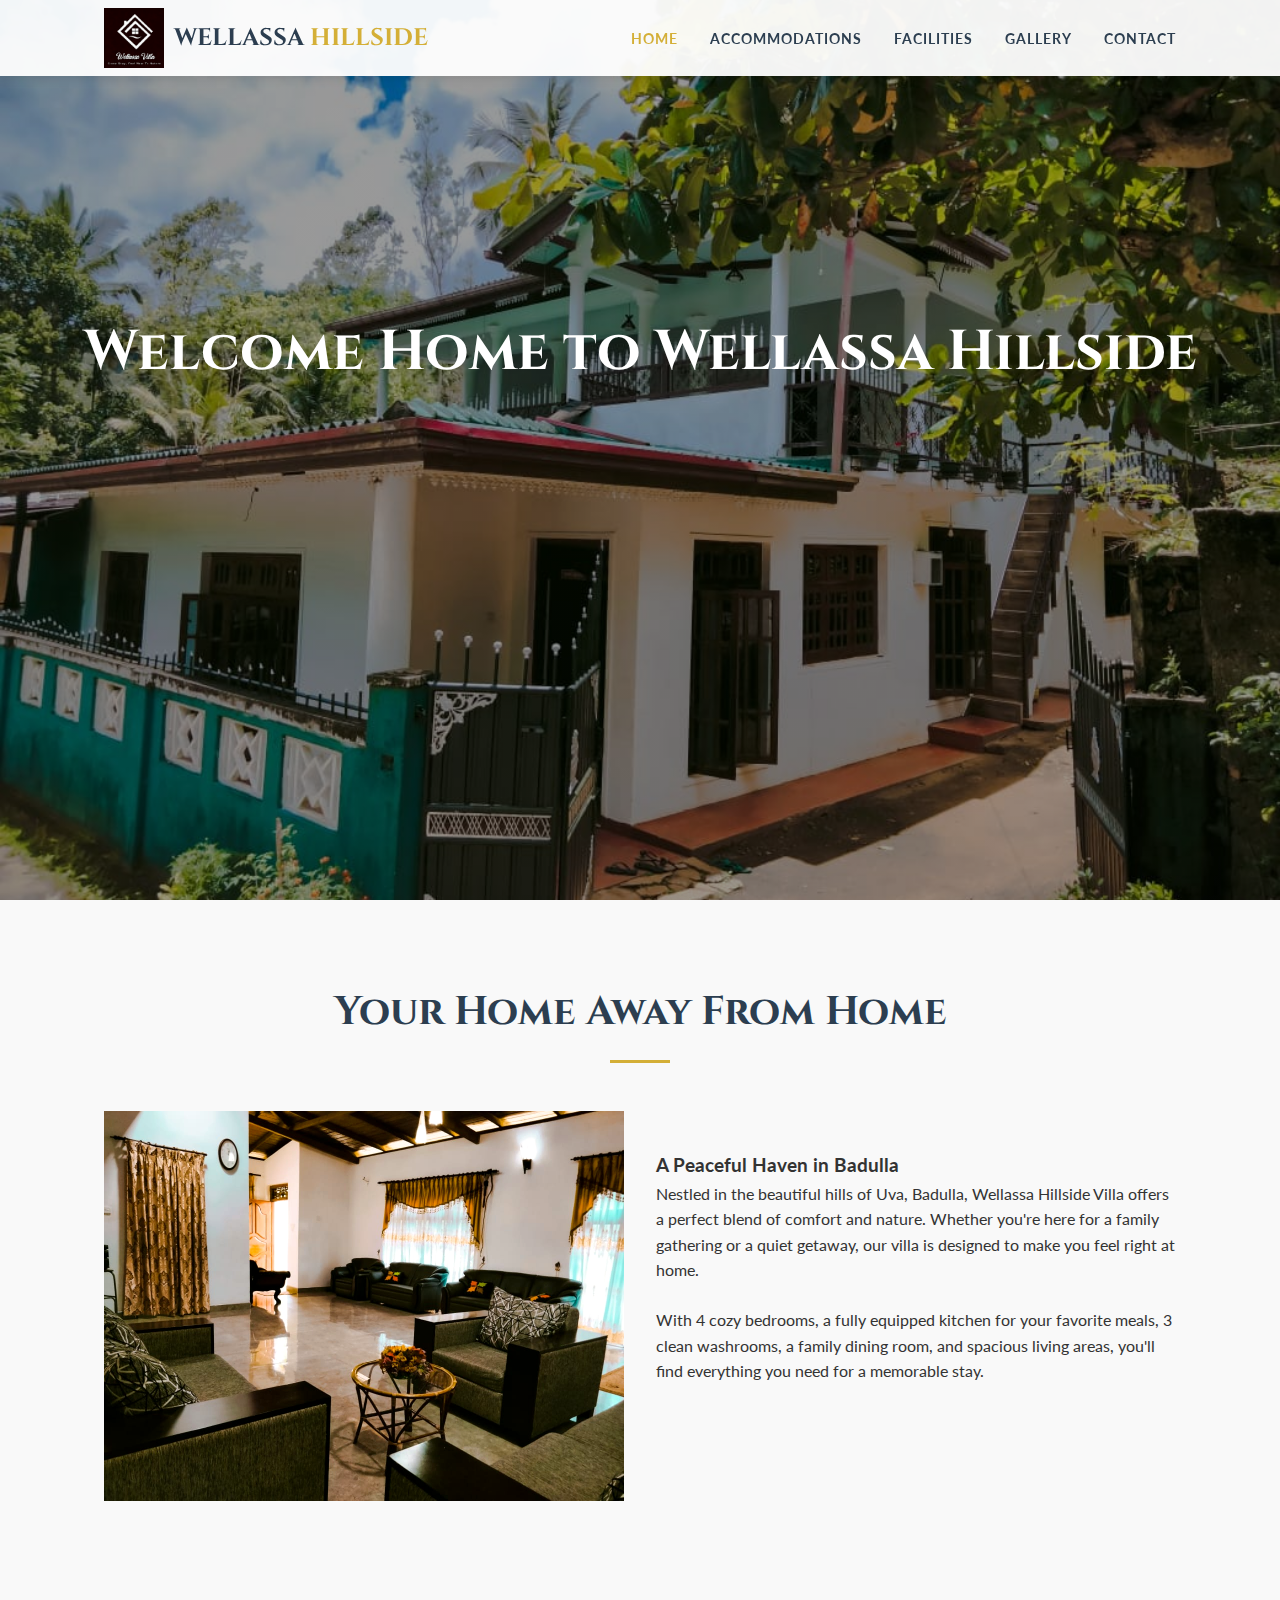
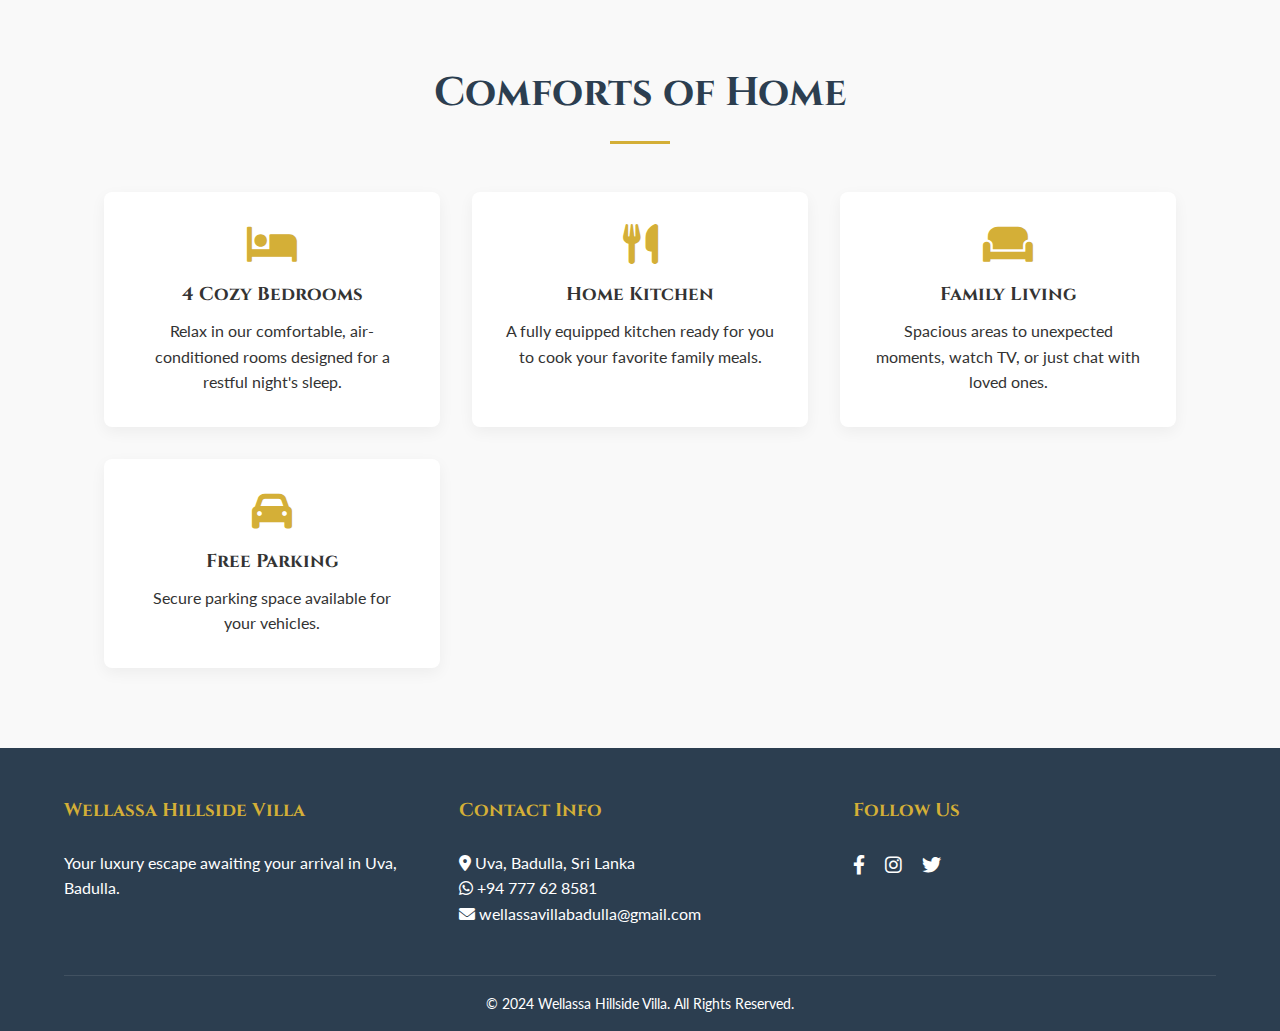
<file: index.html>
<!DOCTYPE html>
<html lang="en">

<head>
    <meta charset="UTF-8">
    <meta name="viewport" content="width=device-width, initial-scale=1.0">
    <title>Wellassa Hillside Villa | Luxury Stay</title>
    <link rel="stylesheet" href="css/style.css">
    <link rel="stylesheet" href="https://cdnjs.cloudflare.com/ajax/libs/font-awesome/6.0.0/css/all.min.css">
</head>

<body>

    <!-- Header -->
    <header>
        <nav class="navbar">
            <div class="logo-container">
                <img src="images/logo.png" alt="Wellassa Hillside Villa Logo" class="nav-logo">
                <div class="logo-text">WELLASSA <span>HILLSIDE</span></div>
            </div>
            <ul class="nav-links">
                <li><a href="index.html" class="active">Home</a></li>
                <li><a href="accommodations.html">Accommodations</a></li>
                <li><a href="facilities.html">Facilities</a></li>
                <li><a href="gallery.html">Gallery</a></li>
                <li><a href="contact.html">Contact</a></li>
            </ul>
            <div class="hamburger">
                <span class="bar"></span>
                <span class="bar"></span>
                <span class="bar"></span>
            </div>
        </nav>
    </header>

    <!-- Hero Section -->
    <section class="hero">
        <div class="hero-content">
            <h1>Welcome Home to Wellassa Hillside</h1>
            <p>Experience the warmth and comfort of your own private villa in Uva, Badulla. Your cozy retreat featuring
                4 bedrooms and all the comforts of home.</p>
            <a href="accommodations.html" class="btn">View Our Rooms</a>
        </div>
    </section>

    <!-- About Preview -->
    <section class="section about">
        <div class="section-title">
            <h2>Your Home Away From Home</h2>
            <div class="line"></div>
        </div>
        <div class="about-grid">
            <div class="about-image">
                <img src="images/about.jpg" alt="Villa Exterior">
            </div>
            <div class="about-text">
                <h3>A Peaceful Haven in Badulla</h3>
                <p>Nestled in the beautiful hills of Uva, Badulla, Wellassa Hillside Villa offers a perfect blend of
                    comfort and nature. Whether you're here for a family gathering or a quiet getaway, our villa is
                    designed to make you feel right at home.</p>
                <p>With 4 cozy bedrooms, a fully equipped kitchen for your favorite meals, 3 clean washrooms, a family
                    dining room, and spacious living areas, you'll find everything you need for a memorable stay.</p>
                <a href="facilities.html" class="btn"
                    style="color: var(--primary-color); border-color: var(--primary-color);">See Our Facilities</a>
            </div>
        </div>
    </section>

    <!-- Highlights -->
    <section class="section">
        <div class="section-title">
            <h2>Comforts of Home</h2>
            <div class="line"></div>
        </div>
        <div class="amenities-grid">
            <div class="amenity-card">
                <i class="fas fa-bed"></i>
                <h3>4 Cozy Bedrooms</h3>
                <p>Relax in our comfortable, air-conditioned rooms designed for a restful night's sleep.</p>
            </div>
            <div class="amenity-card">
                <i class="fas fa-utensils"></i>
                <h3>Home Kitchen</h3>
                <p>A fully equipped kitchen ready for you to cook your favorite family meals.</p>
            </div>
            <div class="amenity-card">
                <i class="fas fa-couch"></i>
                <h3>Family Living</h3>
                <p>Spacious areas to unexpected moments, watch TV, or just chat with loved ones.</p>
            </div>
            <div class="amenity-card">
                <i class="fas fa-car"></i>
                <h3>Free Parking</h3>
                <p>Secure parking space available for your vehicles.</p>
            </div>
        </div>
    </section>

    <!-- Footer -->
    <footer>
        <div class="footer-content">
            <div class="footer-col">
                <h3>Wellassa Hillside Villa</h3>
                <p>Your luxury escape awaiting your arrival in Uva, Badulla.</p>
            </div>
            <div class="footer-col">
                <h3>Contact Info</h3>
                <p><i class="fas fa-map-marker-alt"></i> Uva, Badulla, Sri Lanka</p>
                <p><i class="fab fa-whatsapp"></i> +94 777 62 8581</p>
                <p><i class="fas fa-envelope"></i> wellassavillabadulla@gmail.com</p>
            </div>
            <div class="footer-col">
                <h3>Follow Us</h3>
                <div class="social-links">
                    <a href="#"><i class="fab fa-facebook-f"></i></a>
                    <a href="#"><i class="fab fa-instagram"></i></a>
                    <a href="#"><i class="fab fa-twitter"></i></a>
                </div>
            </div>
        </div>
        <div class="copyright">
            <p>&copy; 2024 Wellassa Hillside Villa. All Rights Reserved.</p>
        </div>
    </footer>

    <script src="js/main.js"></script>
</body>

</html>
</file>
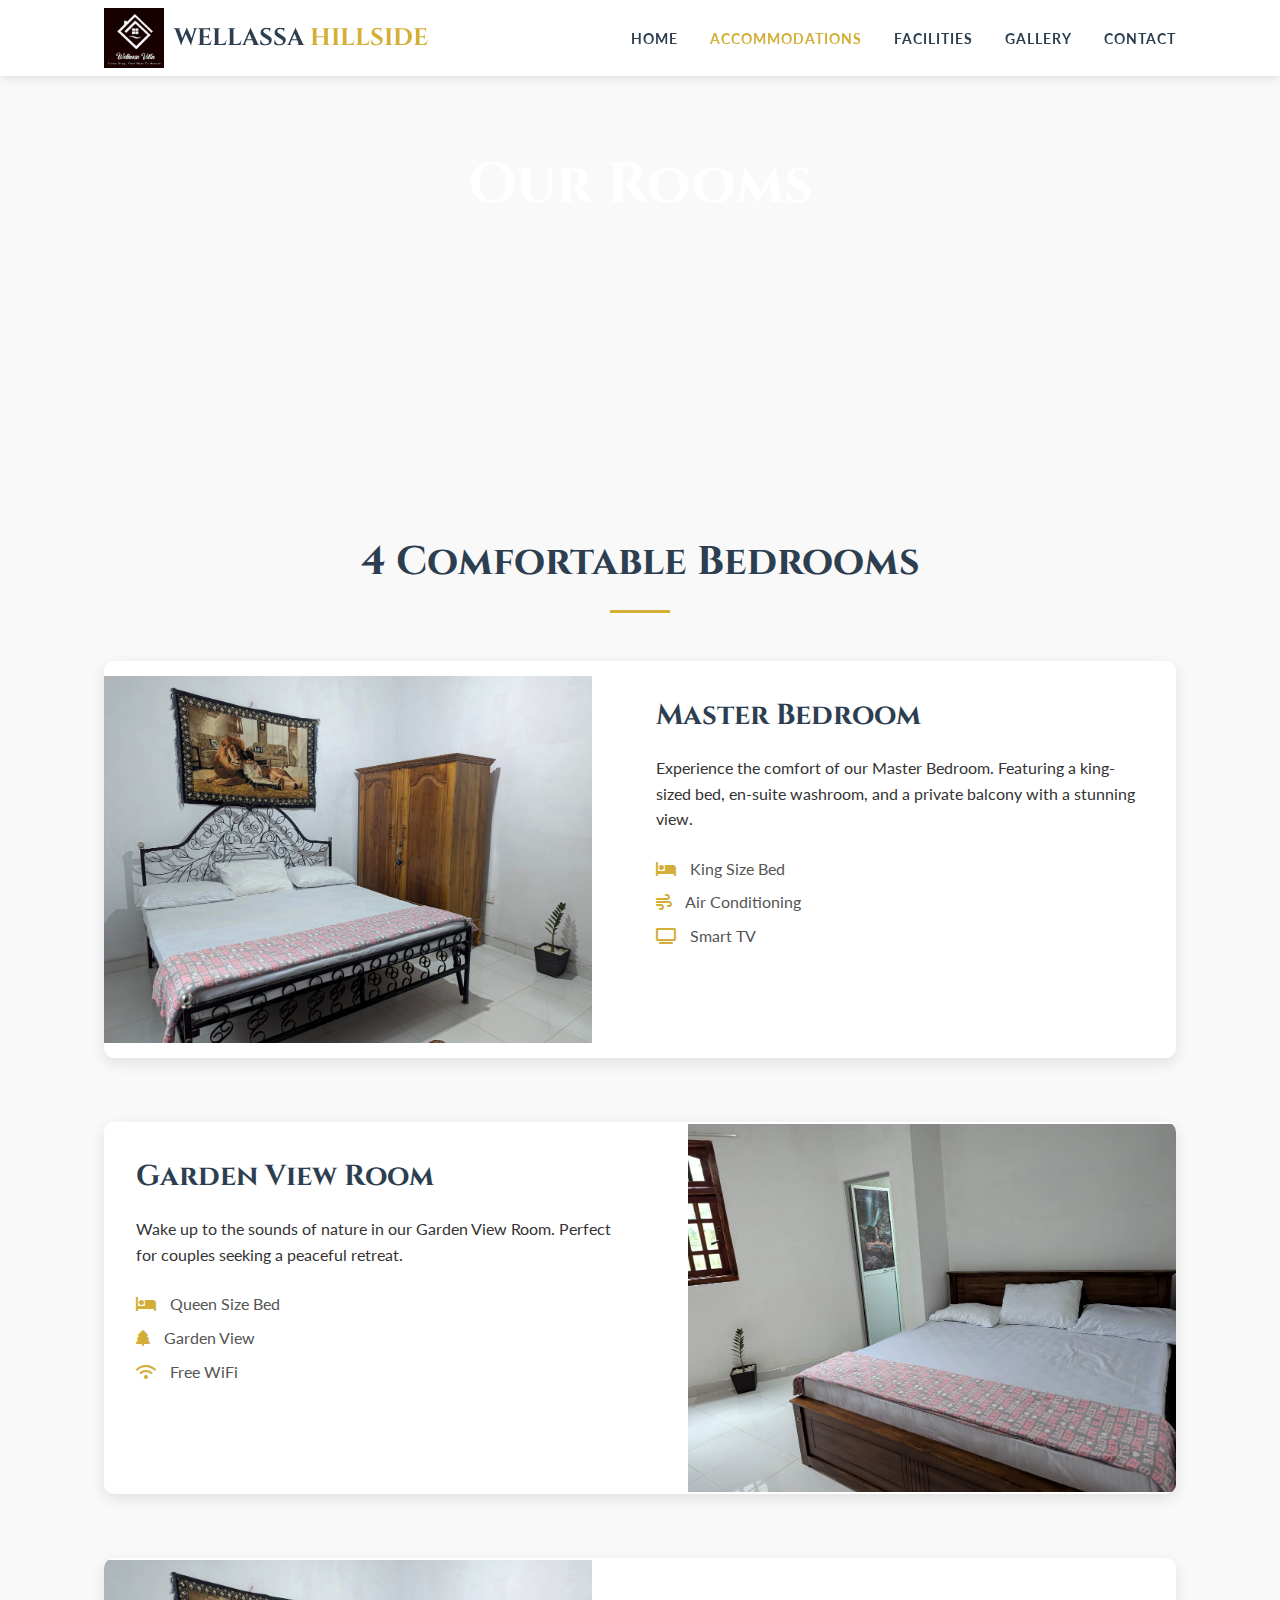
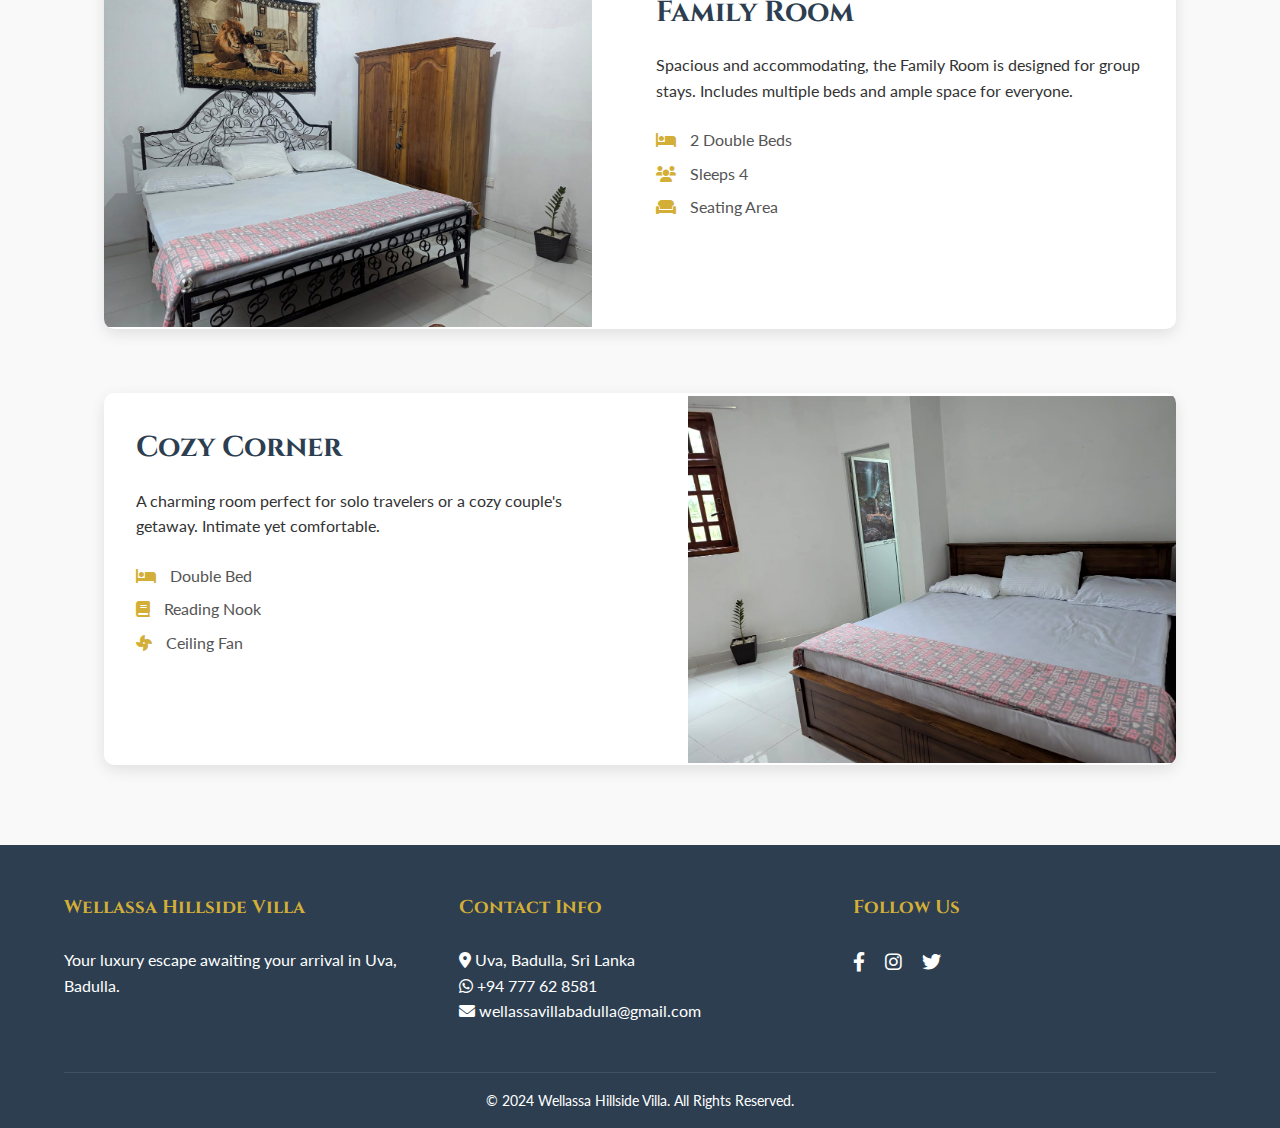
<file: accommodations.html>
<!DOCTYPE html>
<html lang="en">

<head>
    <meta charset="UTF-8">
    <meta name="viewport" content="width=device-width, initial-scale=1.0">
    <title>Accommodations | Wellassa Villa</title>
    <link rel="stylesheet" href="css/style.css">
    <link rel="stylesheet" href="https://cdnjs.cloudflare.com/ajax/libs/font-awesome/6.0.0/css/all.min.css">
</head>

<body>

    <!-- Header -->
    <header>
        <nav class="navbar">
            <div class="logo-container">
                <img src="images/logo.png" alt="Wellassa Hillside Villa Logo" class="nav-logo">
                <div class="logo-text">WELLASSA <span>HILLSIDE</span></div>
            </div>
            <ul class="nav-links">
                <li><a href="index.html">Home</a></li>
                <li><a href="accommodations.html" class="active">Accommodations</a></li>
                <li><a href="facilities.html">Facilities</a></li>
                <li><a href="gallery.html">Gallery</a></li>
                <li><a href="contact.html">Contact</a></li>
            </ul>
            <div class="hamburger">
                <span class="bar"></span>
                <span class="bar"></span>
                <span class="bar"></span>
            </div>
        </nav>
    </header>

    <!-- Page Header -->
    <section class="hero"
        style="height: 50vh; background-image: url('https://images.unsplash.com/photo-1590490360182-c33d57733427?q=80&w=1920&auto=format&fit=crop');">
        <div class="hero-content">
            <h1>Our Rooms</h1>
            <p>Comfort and Elegance Combined</p>
        </div>
    </section>

    <!-- Rooms List -->
    <section class="section">
        <div class="section-title">
            <h2>4 Comfortable Bedrooms</h2>
            <div class="line"></div>
        </div>

        <div class="room-list">

            <!-- Room 1 -->
            <div class="room-card">
                <div class="room-img">
                    <img src="images/room1.jpg" alt="Master Bedroom">
                </div>
                <div class="room-info">
                    <h3>Master Bedroom</h3>
                    <p>Experience the comfort of our Master Bedroom. Featuring a king-sized bed, en-suite
                        washroom, and a private balcony with a stunning view.</p>
                    <ul>
                        <li><i class="fas fa-bed"></i> King Size Bed</li>
                        <li><i class="fas fa-wind"></i> Air Conditioning</li>
                        <li><i class="fas fa-tv"></i> Smart TV</li>
                    </ul>
                    <a href="contact.html" class="btn">Book Now</a>
                </div>
            </div>

            <!-- Room 2 -->
            <div class="room-card reverse">
                <div class="room-img">
                    <img src="images/room2.jpg" alt="Garden View Room">
                </div>
                <div class="room-info">
                    <h3>Garden View Room</h3>
                    <p>Wake up to the sounds of nature in our Garden View Room. Perfect for couples seeking a peaceful
                        retreat.</p>
                    <ul>
                        <li><i class="fas fa-bed"></i> Queen Size Bed</li>
                        <li><i class="fas fa-tree"></i> Garden View</li>
                        <li><i class="fas fa-wifi"></i> Free WiFi</li>
                    </ul>
                    <a href="contact.html" class="btn">Book Now</a>
                </div>
            </div>

            <!-- Room 3 -->
            <div class="room-card">
                <div class="room-img">
                    <img src="images/room1.jpg" alt="Family Room">
                </div>
                <div class="room-info">
                    <h3>Family Room</h3>
                    <p>Spacious and accommodating, the Family Room is designed for group stays. Includes multiple beds
                        and ample space for everyone.</p>
                    <ul>
                        <li><i class="fas fa-bed"></i> 2 Double Beds</li>
                        <li><i class="fas fa-users"></i> Sleeps 4</li>
                        <li><i class="fas fa-couch"></i> Seating Area</li>
                    </ul>
                    <a href="contact.html" class="btn">Book Now</a>
                </div>
            </div>

            <!-- Room 4 -->
            <div class="room-card reverse">
                <div class="room-img">
                    <img src="images/room2.jpg" alt="Cozy Corner">
                </div>
                <div class="room-info">
                    <h3>Cozy Corner</h3>
                    <p>A charming room perfect for solo travelers or a cozy couple's getaway. Intimate yet comfortable.
                    </p>
                    <ul>
                        <li><i class="fas fa-bed"></i> Double Bed</li>
                        <li><i class="fas fa-book"></i> Reading Nook</li>
                        <li><i class="fas fa-fan"></i> Ceiling Fan</li>
                    </ul>
                    <a href="contact.html" class="btn">Book Now</a>
                </div>
            </div>

        </div>
    </section>

    <!-- Footer -->
    <footer>
        <div class="footer-content">
            <div class="footer-col">
                <h3>Wellassa Hillside Villa</h3>
                <p>Your luxury escape awaiting your arrival in Uva, Badulla.</p>
            </div>
            <div class="footer-col">
                <h3>Contact Info</h3>
                <p><i class="fas fa-map-marker-alt"></i> Uva, Badulla, Sri Lanka</p>
                <p><i class="fab fa-whatsapp"></i> +94 777 62 8581</p>
                <p><i class="fas fa-envelope"></i> wellassavillabadulla@gmail.com</p>
            </div>
            <div class="footer-col">
                <h3>Follow Us</h3>
                <div class="social-links">
                    <a href="#"><i class="fab fa-facebook-f"></i></a>
                    <a href="#"><i class="fab fa-instagram"></i></a>
                    <a href="#"><i class="fab fa-twitter"></i></a>
                </div>
            </div>
        </div>
        <div class="copyright">
            <p>&copy; 2024 Wellassa Hillside Villa. All Rights Reserved.</p>
        </div>
    </footer>

    <script src="js/main.js"></script>
</body>

</html>
</file>
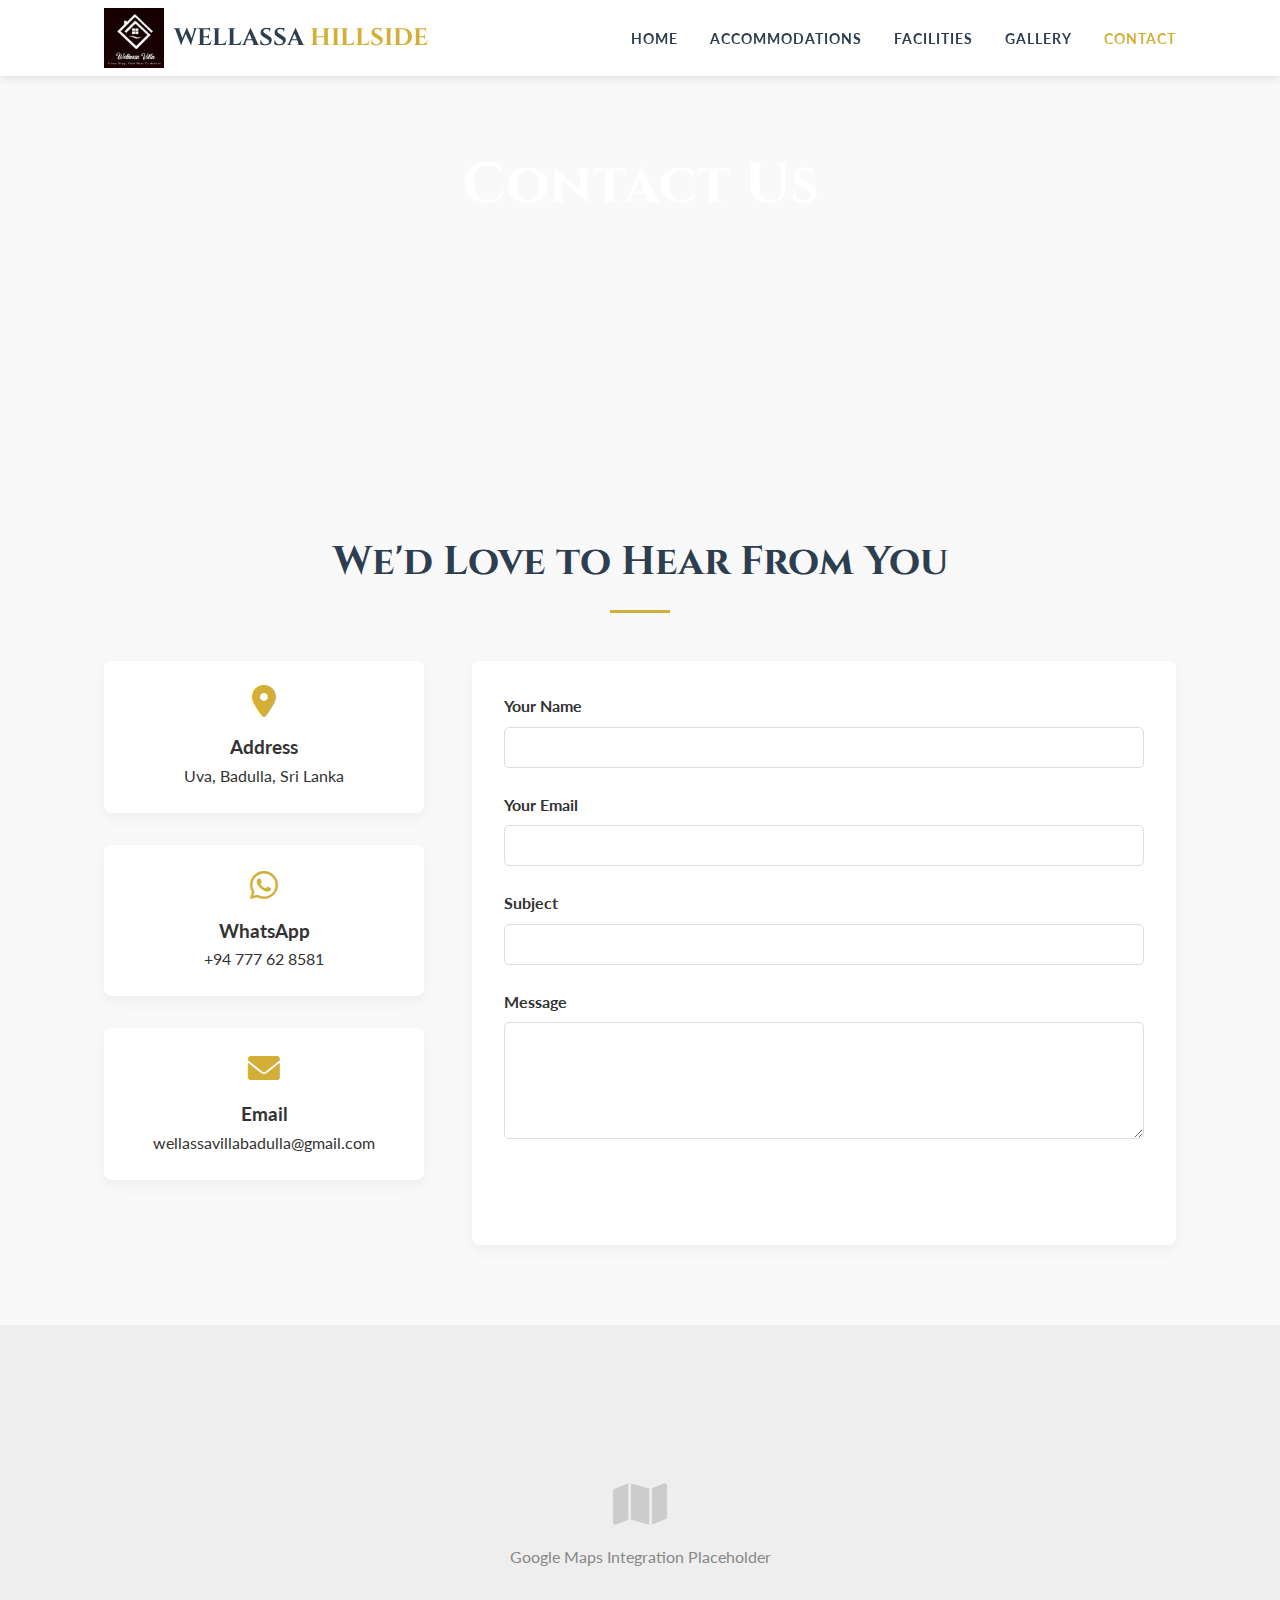
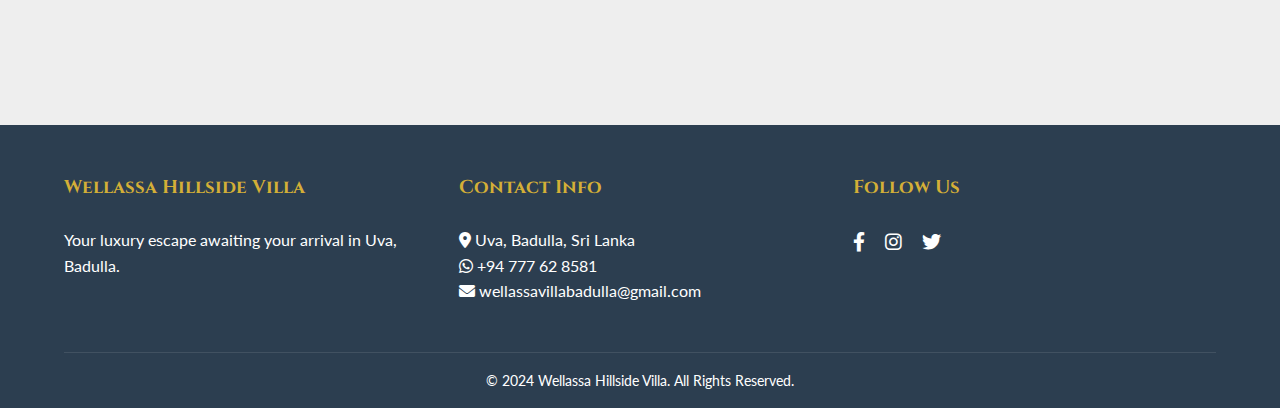
<file: contact.html>
<!DOCTYPE html>
<html lang="en">

<head>
    <meta charset="UTF-8">
    <meta name="viewport" content="width=device-width, initial-scale=1.0">
    <title>Contact Us | Wellassa Villa</title>
    <link rel="stylesheet" href="css/style.css">
    <link rel="stylesheet" href="https://cdnjs.cloudflare.com/ajax/libs/font-awesome/6.0.0/css/all.min.css">
</head>

<body>

    <!-- Header -->
    <header>
        <nav class="navbar">
            <div class="logo-container">
                <img src="images/logo.png" alt="Wellassa Hillside Villa Logo" class="nav-logo">
                <div class="logo-text">WELLASSA <span>HILLSIDE</span></div>
            </div>
            <ul class="nav-links">
                <li><a href="index.html">Home</a></li>
                <li><a href="accommodations.html">Accommodations</a></li>
                <li><a href="facilities.html">Facilities</a></li>
                <li><a href="gallery.html">Gallery</a></li>
                <li><a href="contact.html" class="active">Contact</a></li>
            </ul>
            <div class="hamburger">
                <span class="bar"></span>
                <span class="bar"></span>
                <span class="bar"></span>
            </div>
        </nav>
    </header>

    <!-- Page Header -->
    <section class="hero"
        style="height: 50vh; background-image: url('https://images.unsplash.com/photo-1596394516093-501ba68a0ba6?q=80&w=1920&auto=format&fit=crop');">
        <div class="hero-content">
            <h1>Contact Us</h1>
            <p>Get in Touch to Book Your Stay</p>
        </div>
    </section>

    <!-- Contact Section -->
    <section class="section contact-section">
        <div class="section-title">
            <h2>We'd Love to Hear From You</h2>
            <div class="line"></div>
        </div>

        <div class="contact-container">
            <div class="contact-info">
                <div class="contact-item">
                    <i class="fas fa-map-marker-alt"></i>
                    <h3>Address</h3>
                    <p>Uva, Badulla, Sri Lanka</p>
                </div>
                <div class="contact-item">
                    <i class="fab fa-whatsapp"></i>
                    <h3>WhatsApp</h3>
                    <p>+94 777 62 8581</p>
                </div>
                <div class="contact-item">
                    <i class="fas fa-envelope"></i>
                    <h3>Email</h3>
                    <p>wellassavillabadulla@gmail.com</p>
                </div>
            </div>

            <div class="contact-form-container">
                <form id="contactForm" action="https://formspree.io/f/xbdagjkg" method="POST">
                    <div class="form-group">
                        <label for="name">Your Name</label>
                        <input type="text" id="name" name="name" required>
                    </div>
                    <div class="form-group">
                        <label for="email">Your Email</label>
                        <input type="email" id="email" name="email" required>
                    </div>
                    <div class="form-group">
                        <label for="subject">Subject</label>
                        <input type="text" id="subject" name="subject" required>
                    </div>
                    <div class="form-group">
                        <label for="message">Message</label>
                        <textarea id="message" name="message" rows="5" required></textarea>
                    </div>
                    <button type="submit" class="btn">Send Message</button>
                </form>
            </div>
        </div>
    </section>

    <!-- Map Section (Placeholder) -->
    <section class="map"
        style="height: 400px; background: #eee; text-align: center; display: flex; align-items: center; justify-content: center;">
        <div>
            <i class="fas fa-map" style="font-size: 3rem; color: #ccc;"></i>
            <p style="color: #888; margin-top: 1rem;">Google Maps Integration Placeholder</p>
        </div>
    </section>

    <!-- Footer -->
    <footer>
        <div class="footer-content">
            <div class="footer-col">
                <h3>Wellassa Hillside Villa</h3>
                <p>Your luxury escape awaiting your arrival in Uva, Badulla.</p>
            </div>
            <div class="footer-col">
                <h3>Contact Info</h3>
                <p><i class="fas fa-map-marker-alt"></i> Uva, Badulla, Sri Lanka</p>
                <p><i class="fab fa-whatsapp"></i> +94 777 62 8581</p>
                <p><i class="fas fa-envelope"></i> wellassavillabadulla@gmail.com</p>
            </div>
            <div class="footer-col">
                <h3>Follow Us</h3>
                <div class="social-links">
                    <a href="#"><i class="fab fa-facebook-f"></i></a>
                    <a href="#"><i class="fab fa-instagram"></i></a>
                    <a href="#"><i class="fab fa-twitter"></i></a>
                </div>
            </div>
        </div>
        <div class="copyright">
            <p>&copy; 2024 Wellassa Hillside Villa. All Rights Reserved.</p>
        </div>
    </footer>

    <script src="js/main.js"></script>
</body>

</html>
</file>
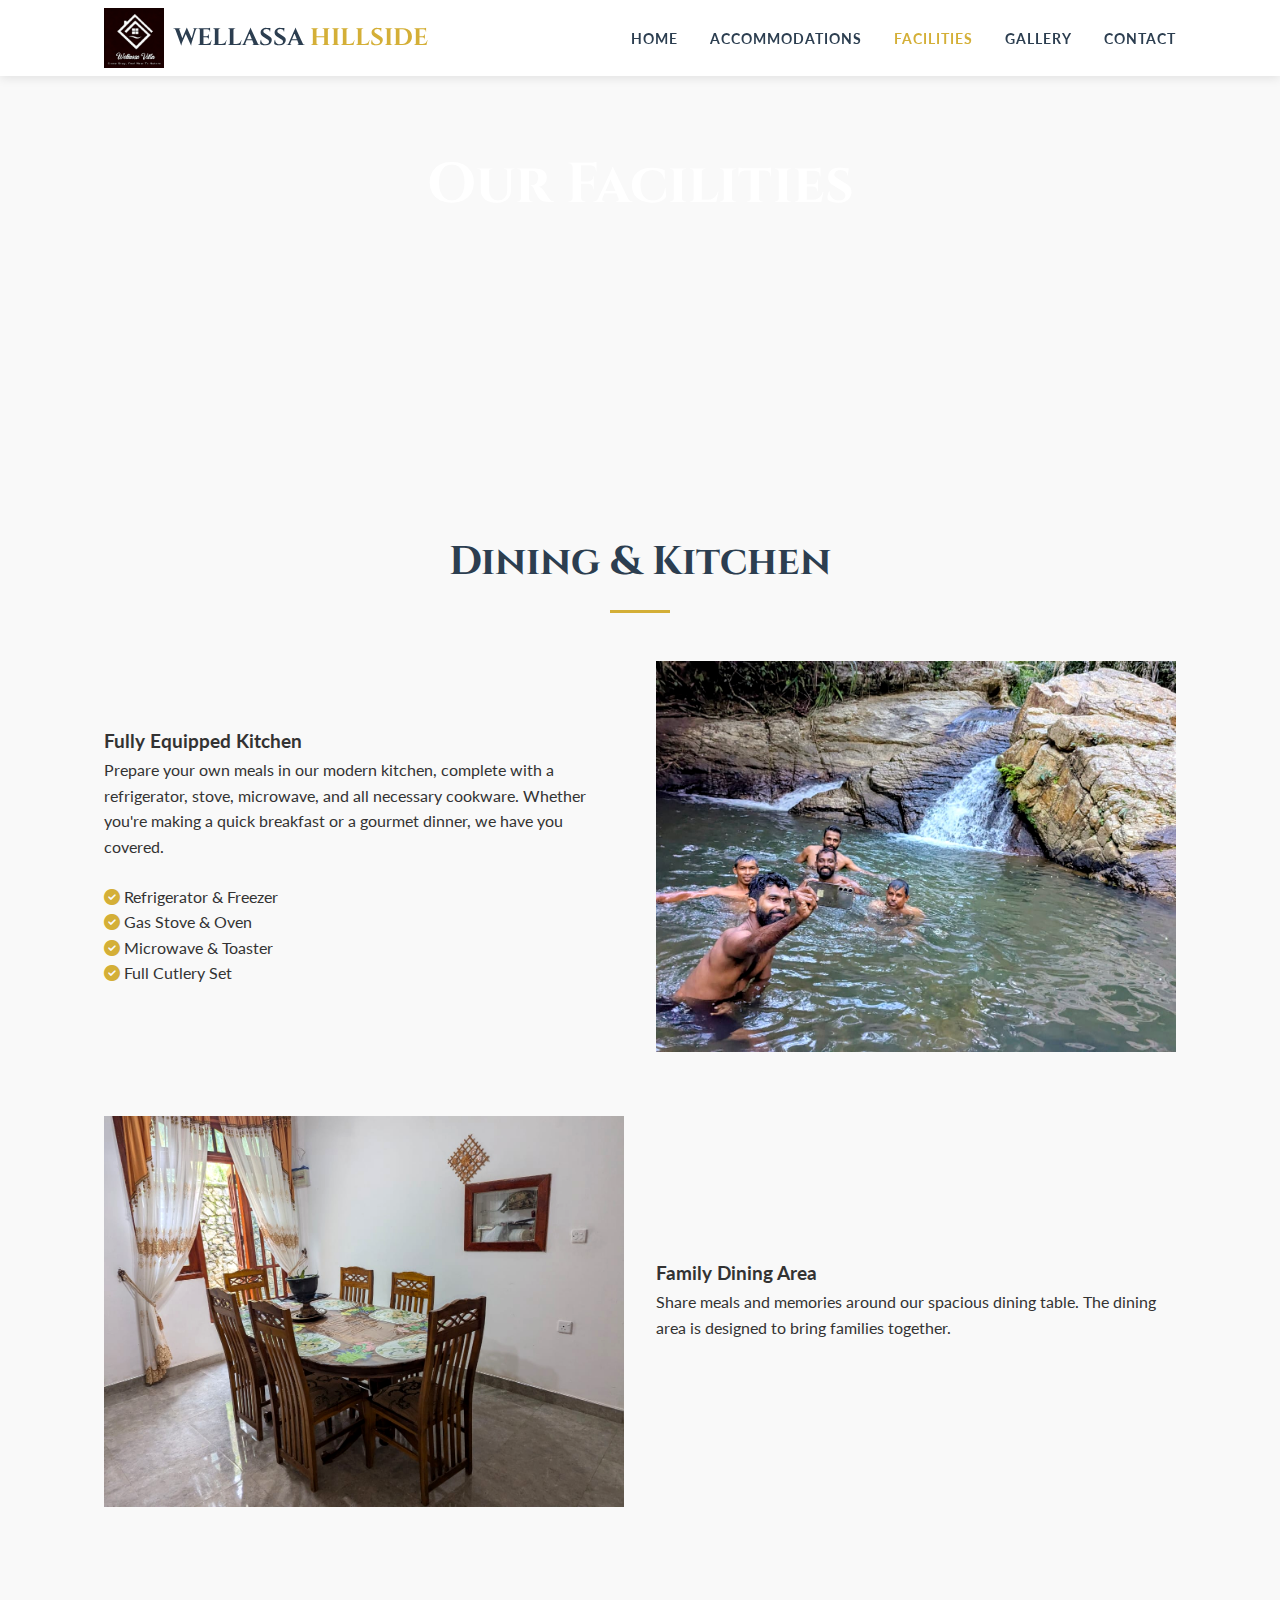
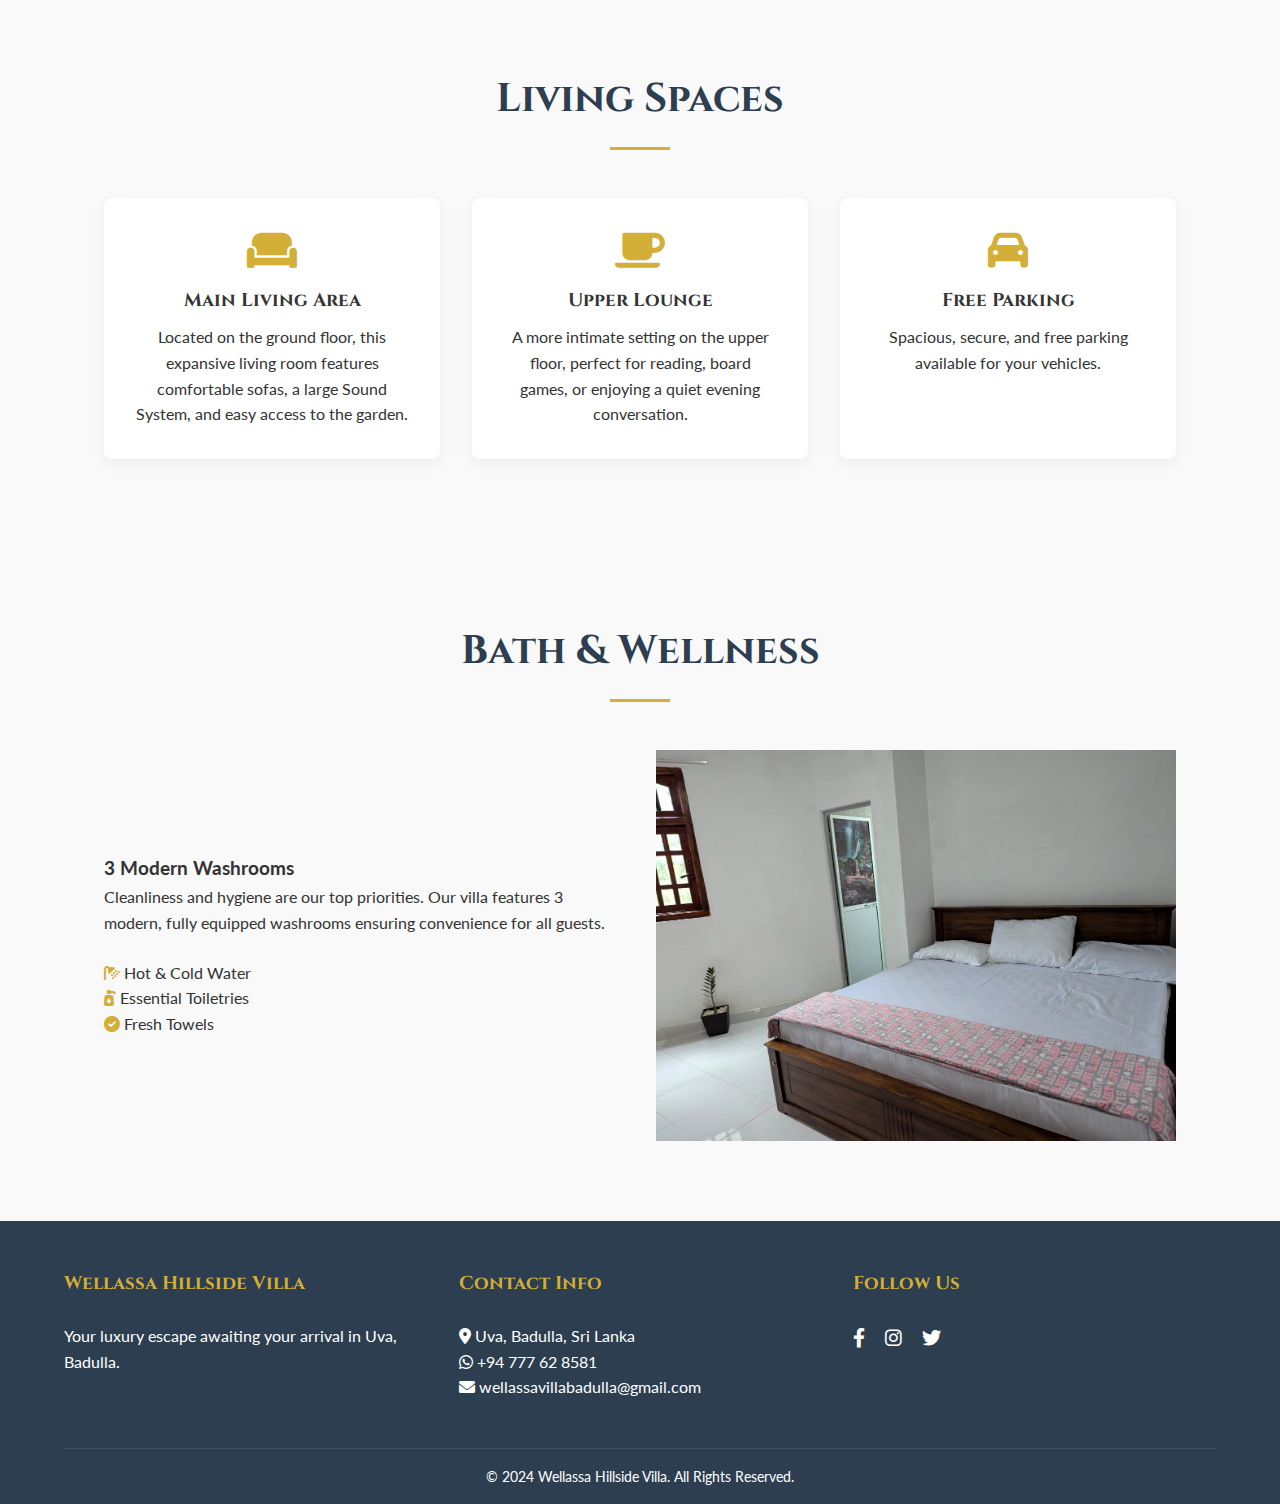
<file: facilities.html>
<!DOCTYPE html>
<html lang="en">

<head>
    <meta charset="UTF-8">
    <meta name="viewport" content="width=device-width, initial-scale=1.0">
    <title>Facilities | Wellassa Villa</title>
    <link rel="stylesheet" href="css/style.css">
    <link rel="stylesheet" href="https://cdnjs.cloudflare.com/ajax/libs/font-awesome/6.0.0/css/all.min.css">
</head>

<body>

    <!-- Header -->
    <header>
        <nav class="navbar">
            <div class="logo-container">
                <img src="images/logo.png" alt="Wellassa Hillside Villa Logo" class="nav-logo">
                <div class="logo-text">WELLASSA <span>HILLSIDE</span></div>
            </div>
            <ul class="nav-links">
                <li><a href="index.html">Home</a></li>
                <li><a href="accommodations.html">Accommodations</a></li>
                <li><a href="facilities.html" class="active">Facilities</a></li>
                <li><a href="gallery.html">Gallery</a></li>
                <li><a href="contact.html">Contact</a></li>
            </ul>
            <div class="hamburger">
                <span class="bar"></span>
                <span class="bar"></span>
                <span class="bar"></span>
            </div>
        </nav>
    </header>

    <!-- Page Header -->
    <section class="hero"
        style="height: 50vh; background-image: url('https://images.unsplash.com/photo-1600585154340-be6161a56a0c?q=80&w=1920&auto=format&fit=crop');">
        <div class="hero-content">
            <h1>Our Facilities</h1>
            <p>Everything you need for a comfortable stay</p>
        </div>
    </section>

    <!-- Kitchen & Dining -->
    <section class="section">
        <div class="section-title">
            <h2>Dining & Kitchen</h2>
            <div class="line"></div>
        </div>
        <div class="about-grid">
            <div class="about-text">
                <h3>Fully Equipped Kitchen</h3>
                <p>Prepare your own meals in our modern kitchen, complete with a refrigerator, stove, microwave, and all
                    necessary cookware. Whether you're making a quick breakfast or a gourmet dinner, we have you
                    covered.</p>
                <ul>
                    <li><i class="fas fa-check-circle" style="color: var(--secondary-color);"></i> Refrigerator &
                        Freezer</li>
                    <li><i class="fas fa-check-circle" style="color: var(--secondary-color);"></i> Gas Stove & Oven</li>
                    <li><i class="fas fa-check-circle" style="color: var(--secondary-color);"></i> Microwave & Toaster
                    </li>
                    <li><i class="fas fa-check-circle" style="color: var(--secondary-color);"></i> Full Cutlery Set</li>
                </ul>
            </div>
            <div class="about-image">
                <img src="images/kitchen.jpg" alt="Kitchen">
            </div>
        </div>

        <div class="about-grid" style="margin-top: 4rem;">
            <div class="about-image">
                <img src="images/dining.jpg" alt="Dining Room">
            </div>
            <div class="about-text">
                <h3>Family Dining Area</h3>
                <p>Share meals and memories around our spacious dining table. The dining area is designed to bring
                    families together.</p>
            </div>
        </div>
    </section>

    <!-- Living Areas -->
    <section class="section" style="background-color: var(--bg-light);">
        <div class="section-title">
            <h2>Living Spaces</h2>
            <div class="line"></div>
        </div>
        <div class="amenities-grid">
            <div class="amenity-card">
                <i class="fas fa-couch"></i>
                <h3>Main Living Area</h3>
                <p>Located on the ground floor, this expansive living room features comfortable sofas, a large
                    Sound System, and easy access to the garden.</p>
            </div>
            <div class="amenity-card">
                <i class="fas fa-coffee"></i>
                <h3>Upper Lounge</h3>
                <p>A more intimate setting on the upper floor, perfect for reading, board games, or enjoying a quiet
                    evening conversation.</p>
            </div>
            <div class="amenity-card">
                <i class="fas fa-car"></i>
                <h3>Free Parking</h3>
                <p>Spacious, secure, and free parking available for your vehicles.</p>
            </div>
        </div>
    </section>

    <!-- Washrooms -->
    <section class="section">
        <div class="section-title">
            <h2>Bath & Wellness</h2>
            <div class="line"></div>
        </div>
        <div class="about-grid">
            <div class="about-text">
                <h3>3 Modern Washrooms</h3>
                <p>Cleanliness and hygiene are our top priorities. Our villa features 3 modern, fully equipped washrooms
                    ensuring convenience for all guests.</p>
                <ul>
                    <li><i class="fas fa-shower" style="color: var(--secondary-color);"></i> Hot & Cold Water</li>
                    <li><i class="fas fa-pump-soap" style="color: var(--secondary-color);"></i> Essential Toiletries
                    </li>
                    <li><i class="fas fa-check-circle" style="color: var(--secondary-color);"></i> Fresh Towels</li>
                </ul>
            </div>
            <div class="about-image">
                <img src="images/room2.jpg" alt="Washroom">
            </div>
        </div>
    </section>

    <!-- Footer -->
    <footer>
        <div class="footer-content">
            <div class="footer-col">
                <h3>Wellassa Hillside Villa</h3>
                <p>Your luxury escape awaiting your arrival in Uva, Badulla.</p>
            </div>
            <div class="footer-col">
                <h3>Contact Info</h3>
                <p><i class="fas fa-map-marker-alt"></i> Uva, Badulla, Sri Lanka</p>
                <p><i class="fab fa-whatsapp"></i> +94 777 62 8581</p>
                <p><i class="fas fa-envelope"></i> wellassavillabadulla@gmail.com</p>
            </div>
            <div class="footer-col">
                <h3>Follow Us</h3>
                <div class="social-links">
                    <a href="#"><i class="fab fa-facebook-f"></i></a>
                    <a href="#"><i class="fab fa-instagram"></i></a>
                    <a href="#"><i class="fab fa-twitter"></i></a>
                </div>
            </div>
        </div>
        <div class="copyright">
            <p>&copy; 2024 Wellassa Hillside Villa. All Rights Reserved.</p>
        </div>
    </footer>

    <script src="js/main.js"></script>
</body>

</html>
</file>
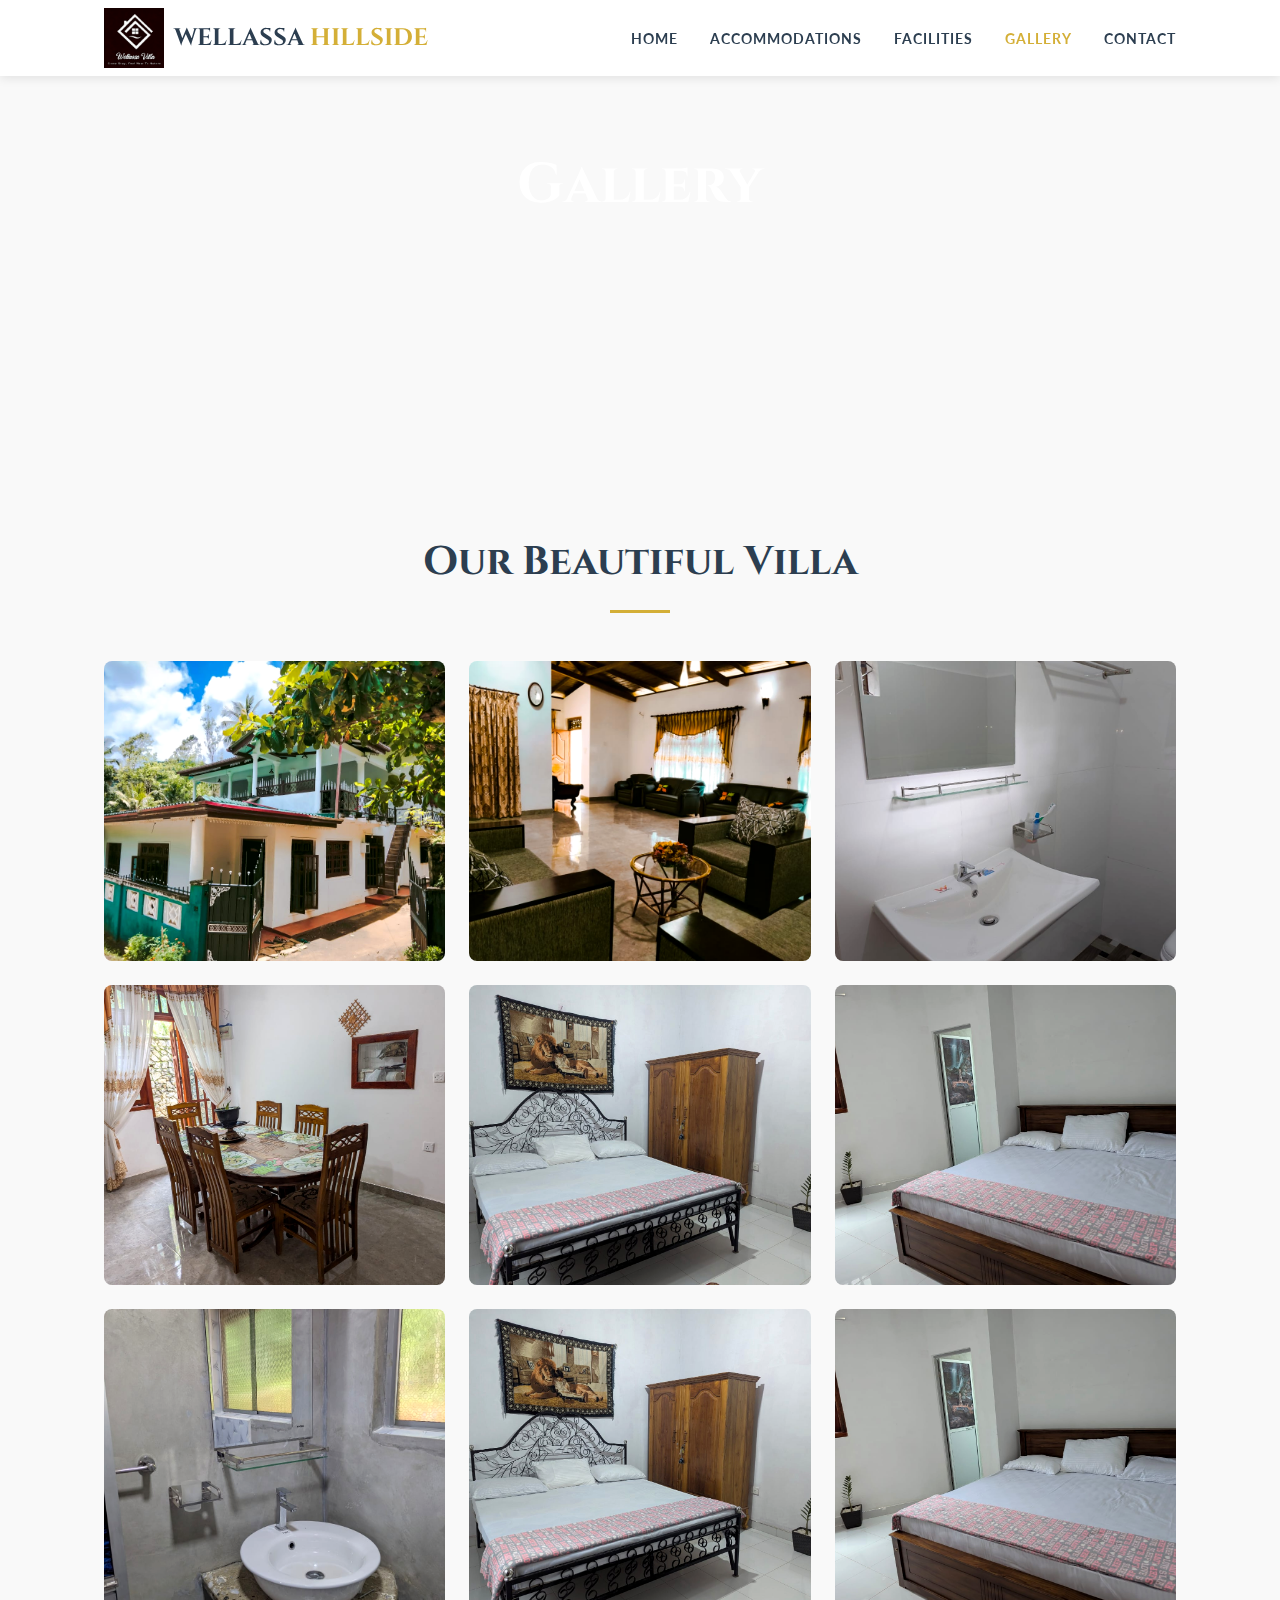
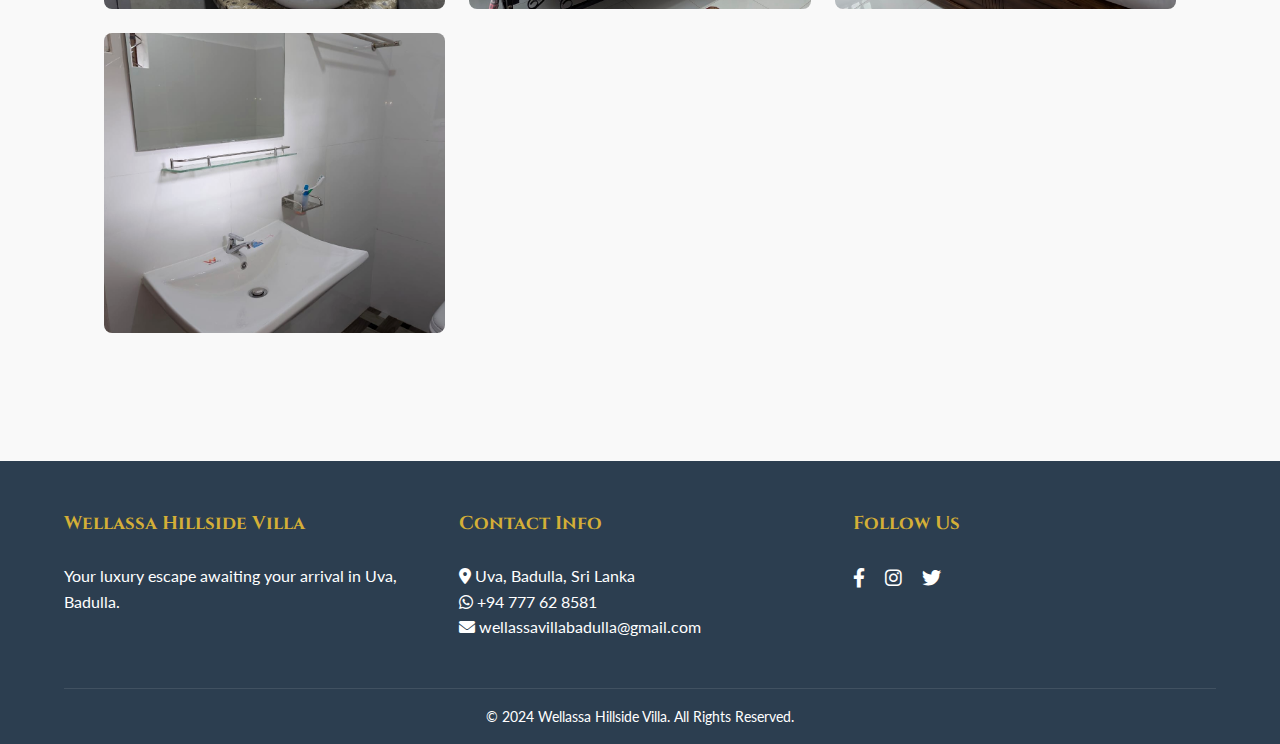
<file: gallery.html>
<!DOCTYPE html>
<html lang="en">

<head>
    <meta charset="UTF-8">
    <meta name="viewport" content="width=device-width, initial-scale=1.0">
    <title>Gallery | Wellassa Villa</title>
    <link rel="stylesheet" href="css/style.css">
    <link rel="stylesheet" href="https://cdnjs.cloudflare.com/ajax/libs/font-awesome/6.0.0/css/all.min.css">
</head>

<body>

    <!-- Header -->
    <header>
        <nav class="navbar">
            <div class="logo-container">
                <img src="images/logo.png" alt="Wellassa Hillside Villa Logo" class="nav-logo">
                <div class="logo-text">WELLASSA <span>HILLSIDE</span></div>
            </div>
            <ul class="nav-links">
                <li><a href="index.html">Home</a></li>
                <li><a href="accommodations.html">Accommodations</a></li>
                <li><a href="facilities.html">Facilities</a></li>
                <li><a href="gallery.html" class="active">Gallery</a></li>
                <li><a href="contact.html">Contact</a></li>
            </ul>
            <div class="hamburger">
                <span class="bar"></span>
                <span class="bar"></span>
                <span class="bar"></span>
            </div>
        </nav>
    </header>

    <!-- Page Header -->
    <section class="hero"
        style="height: 50vh; background-image: url('https://images.unsplash.com/photo-1576013551627-0cc20b96c2a7?q=80&w=1920&auto=format&fit=crop');">
        <div class="hero-content">
            <h1>Gallery</h1>
            <p>A Glimpse into Paradise</p>
        </div>
    </section>

    <!-- Gallery Grid -->
    <section class="section">
        <div class="section-title">
            <h2>Our Beautiful Villa</h2>
            <div class="line"></div>
        </div>

        <div class="gallery-grid">
            <!-- Exterior -->
            <div class="gallery-item">
                <img src="images/hero.jpg" alt="Villa Exterior">
            </div>
            <div class="gallery-item">
                <img src="images/about.jpg" alt="Garden">
            </div>

            <!-- Living Areas -->
            <div class="gallery-item">
                <img src="images/gallery1.jpg" alt="Living Room">
            </div>
            <div class="gallery-item">
                <img src="images/dining.jpg" alt="Dining Area">
            </div>

            <!-- Bedrooms -->
            <div class="gallery-item">
                <img src="images/room1.jpg" alt="Bedroom 1">
            </div>
            <div class="gallery-item">
                <img src="images/room2.jpg" alt="Bedroom 2">
            </div>
            <div class="gallery-item">
                <img src="images/gallery2.jpg" alt="Bedroom 3">
            </div>
            <div class="gallery-item">
                <img src="images/room1.jpg" alt="Bedroom 4">
            </div>

            <!-- Washrooms / Details -->
            <div class="gallery-item">
                <img src="images/room2.jpg" alt="Washroom">
            </div>
            <div class="gallery-item">
                <img src="images/gallery1.jpg" alt="Kitchen">
            </div>
        </div>
    </section>

    <!-- Footer -->
    <footer>
        <div class="footer-content">
            <div class="footer-col">
                <h3>Wellassa Hillside Villa</h3>
                <p>Your luxury escape awaiting your arrival in Uva, Badulla.</p>
            </div>
            <div class="footer-col">
                <h3>Contact Info</h3>
                <p><i class="fas fa-map-marker-alt"></i> Uva, Badulla, Sri Lanka</p>
                <p><i class="fab fa-whatsapp"></i> +94 777 62 8581</p>
                <p><i class="fas fa-envelope"></i> wellassavillabadulla@gmail.com</p>
            </div>
            <div class="footer-col">
                <h3>Follow Us</h3>
                <div class="social-links">
                    <a href="#"><i class="fab fa-facebook-f"></i></a>
                    <a href="#"><i class="fab fa-instagram"></i></a>
                    <a href="#"><i class="fab fa-twitter"></i></a>
                </div>
            </div>
        </div>
        <div class="copyright">
            <p>&copy; 2024 Wellassa Hillside Villa. All Rights Reserved.</p>
        </div>
    </footer>

    <script src="js/main.js"></script>
</body>

</html>
</file>
<file: css/style.css>
/* Google Fonts */
@import url('https://fonts.googleapis.com/css2?family=Cinzel:wght@400;700&family=Lato:wght@300;400;700&display=swap');

:root {
    --primary-color: #2c3e50;
    --secondary-color: #d4af37;
    /* Gold */
    --accent-color: #27ae60;
    /* Nature Green */
    --bg-light: #f9f9f9;
    --bg-dark: #1a1a1a;
    --text-dark: #333;
    --text-light: #fff;
    --font-heading: 'Cinzel', serif;
    --font-body: 'Lato', sans-serif;
    --transition: all 0.3s ease;
}

* {
    margin: 0;
    padding: 0;
    box-sizing: border-box;
}

body {
    font-family: var(--font-body);
    line-height: 1.6;
    color: var(--text-dark);
    background-color: var(--bg-light);
    overflow-x: hidden;
}

a {
    text-decoration: none;
    color: inherit;
    transition: var(--transition);
}

ul {
    list-style: none;
}

img {
    max-width: 100%;
    display: block;
    /* subtle enhancement for photos */
    filter: contrast(1.05) saturate(1.05);
}

/* Header & Nav */
header {
    background: rgba(255, 255, 255, 0.95);
    position: fixed;
    top: 0;
    width: 100%;
    z-index: 1000;
    box-shadow: 0 2px 10px rgba(0, 0, 0, 0.1);
}

.navbar {
    display: flex;
    justify-content: space-between;
    align-items: center;
    padding: 0.5rem 5%;
    max-width: 1200px;
    margin: 0 auto;
}

.logo-container {
    display: flex;
    align-items: center;
    gap: 10px;
}

.nav-logo {
    height: 60px;
    /* Adjust based on logo aspect ratio */
    width: auto;
}

.logo-text {
    font-family: var(--font-heading);
    font-size: 1.5rem;
    font-weight: 700;
    color: var(--primary-color);
}

.logo-text span {
    color: var(--secondary-color);
}

.nav-links {
    display: flex;
    gap: 2rem;
}

.nav-links a {
    font-weight: 700;
    font-size: 0.9rem;
    text-transform: uppercase;
    letter-spacing: 1px;
    color: var(--primary-color);
}

.nav-links a:hover,
.nav-links a.active {
    color: var(--secondary-color);
}

.hamburger {
    display: none;
    cursor: pointer;
}

.bar {
    display: block;
    width: 25px;
    height: 3px;
    margin: 5px auto;
    background-color: var(--primary-color);
    transition: var(--transition);
}

/* Hero Section */
.hero {
    height: 100vh;
    background: linear-gradient(rgba(0, 0, 0, 0.4), rgba(0, 0, 0, 0.4)), url('../images/hero.jpg');
    /* User to replace with their exterior photo */
    background-size: cover;
    background-position: center;
    display: flex;
    align-items: center;
    justify-content: center;
    text-align: center;
    color: var(--text-light);
    padding: 0 1rem;
}

.hero-content h1 {
    font-family: var(--font-heading);
    font-size: 3.5rem;
    margin-bottom: 1rem;
    animation: fadeInDown 1s ease;
}

.hero-content p {
    font-size: 1.2rem;
    margin-bottom: 2rem;
    max-width: 600px;
    margin-left: auto;
    margin-right: auto;
    animation: fadeInUp 1s ease 0.5s forwards;
    opacity: 0;
}

.btn {
    display: inline-block;
    background: var(--secondary-color);
    color: var(--text-light);
    padding: 12px 30px;
    text-transform: uppercase;
    font-weight: 700;
    letter-spacing: 1px;
    border: 2px solid var(--secondary-color);
    transition: var(--transition);
    animation: fadeInUp 1s ease 1s forwards;
    opacity: 0;
}

.btn:hover {
    background: transparent;
    color: var(--secondary-color);
}

/* Sections */
.section {
    padding: 5rem 5%;
    max-width: 1200px;
    margin: 0 auto;
}

.section-title {
    text-align: center;
    margin-bottom: 3rem;
}

.section-title h2 {
    font-family: var(--font-heading);
    font-size: 2.5rem;
    color: var(--primary-color);
    margin-bottom: 1rem;
}

.section-title .line {
    width: 60px;
    height: 3px;
    background: var(--secondary-color);
    margin: 0 auto;
}

/* Featured / About */
.about-grid {
    display: grid;
    grid-template-columns: repeat(auto-fit, minmax(300px, 1fr));
    gap: 2rem;
    align-items: center;
}

.about-text p {
    margin-bottom: 1.5rem;
}

/* Amenities/Facilities Preview */
.amenities-grid {
    display: grid;
    grid-template-columns: repeat(auto-fit, minmax(250px, 1fr));
    gap: 2rem;
}

.amenity-card {
    text-align: center;
    padding: 2rem;
    background: #fff;
    box-shadow: 0 5px 15px rgba(0, 0, 0, 0.05);
    border-radius: 8px;
    transition: var(--transition);
}

.amenity-card:hover {
    transform: translateY(-10px);
}

.amenity-card i {
    font-size: 2.5rem;
    color: var(--secondary-color);
    margin-bottom: 1rem;
}

.amenity-card h3 {
    margin-bottom: 0.5rem;
    font-family: var(--font-heading);
}

/* Footer */
footer {
    background: var(--primary-color);
    color: var(--text-light);
    padding: 3rem 5% 1rem;
}

.footer-content {
    display: grid;
    grid-template-columns: repeat(auto-fit, minmax(250px, 1fr));
    gap: 2rem;
    max-width: 1200px;
    margin: 0 auto;
}

.footer-col h3 {
    font-family: var(--font-heading);
    color: var(--secondary-color);
    margin-bottom: 1.5rem;
}

.social-links a {
    color: var(--text-light);
    margin-right: 1rem;
    font-size: 1.2rem;
}

.copyright {
    text-align: center;
    margin-top: 3rem;
    padding-top: 1rem;
    border-top: 1px solid rgba(255, 255, 255, 0.1);
    font-size: 0.9rem;
}

/* Animations */
@keyframes fadeInDown {
    from {
        opacity: 0;
        transform: translateY(-20px);
    }

    to {
        opacity: 1;
        transform: translateY(0);
    }
}

@keyframes fadeInUp {
    from {
        opacity: 0;
        transform: translateY(20px);
    }

    to {
        opacity: 1;
        transform: translateY(0);
    }
}

/* Room List (Accommodations) */
.room-list {
    display: flex;
    flex-direction: column;
    gap: 4rem;
}

.room-card {
    display: flex;
    align-items: center;
    justify-content: space-between;
    gap: 2rem;
    background: #fff;
    border-radius: 10px;
    overflow: hidden;
    box-shadow: 0 5px 15px rgba(0, 0, 0, 0.1);
}

.room-card:nth-child(even) {
    flex-direction: row-reverse;
}

.room-img {
    flex: 1;
    overflow: hidden;
}

.room-img img {
    width: 100%;
    height: 100%;
    object-fit: cover;
    transition: var(--transition);
}

.room-card:hover .room-img img {
    transform: scale(1.1);
}

.room-info {
    flex: 1;
    padding: 2rem;
}

.room-info h3 {
    font-family: var(--font-heading);
    color: var(--primary-color);
    margin-bottom: 1rem;
    font-size: 1.8rem;
}

.room-info ul {
    margin: 1.5rem 0;
}

.room-info ul li {
    margin-bottom: 0.5rem;
    color: #555;
}

.room-info ul li i {
    color: var(--secondary-color);
    margin-right: 10px;
}

/* Contact Page */
.contact-container {
    display: flex;
    flex-wrap: wrap;
    gap: 3rem;
    justify-content: center;
}

.contact-info {
    flex: 1;
    min-width: 300px;
    display: flex;
    flex-direction: column;
    gap: 2rem;
}

.contact-item {
    background: #fff;
    padding: 1.5rem;
    border-radius: 8px;
    box-shadow: 0 5px 15px rgba(0, 0, 0, 0.05);
    text-align: center;
    transition: var(--transition);
}

.contact-item:hover {
    transform: translateY(-5px);
}

.contact-item i {
    font-size: 2rem;
    color: var(--secondary-color);
    margin-bottom: 1rem;
}

.contact-form-container {
    flex: 2;
    min-width: 300px;
    background: #fff;
    padding: 2rem;
    border-radius: 8px;
    box-shadow: 0 5px 15px rgba(0, 0, 0, 0.05);
}

.form-group {
    margin-bottom: 1.5rem;
}

.form-group label {
    display: block;
    margin-bottom: 0.5rem;
    font-weight: 700;
}

.form-group input,
.form-group textarea {
    width: 100%;
    padding: 10px;
    border: 1px solid #ddd;
    border-radius: 5px;
    font-family: var(--font-body);
    font-size: 1rem;
    transition: var(--transition);
}

.form-group input:focus,
.form-group textarea:focus {
    outline: none;
    border-color: var(--secondary-color);
}

/* Gallery */

.gallery-grid {
    display: grid;
    grid-template-columns: repeat(auto-fill, minmax(280px, 1fr));
    gap: 1.5rem;
    padding-bottom: 3rem;
}

.gallery-item {
    position: relative;
    overflow: hidden;
    border-radius: 8px;
    height: 300px;
}

.gallery-item img {
    width: 100%;
    height: 100%;
    object-fit: cover;
    transition: transform 0.4s ease;
}

.gallery-item:hover img {
    transform: scale(1.1);
}

/* Mobile Responsiveness updates */

@media (max-width: 768px) {
    .room-card {
        flex-direction: column !important;
        /* Force column on small screens */
    }

    .hamburger {
        display: block;
        z-index: 1001;
    }

    /* Rest of mobile styles... */


    .hamburger.active .bar:nth-child(2) {
        opacity: 0;
    }

    .hamburger.active .bar:nth-child(1) {
        transform: translateY(8px) rotate(45deg);
    }

    .hamburger.active .bar:nth-child(3) {
        transform: translateY(-8px) rotate(-45deg);
    }

    .nav-links {
        position: fixed;
        left: -100%;
        top: 0;
        gap: 0;
        flex-direction: column;
        background-color: var(--primary-color);
        width: 100%;
        height: 100%;
        text-align: center;
        transition: 0.3s;
        padding-top: 5rem;
    }

    .nav-links.active {
        left: 0;
    }

    .nav-links li {
        margin: 1.5rem 0;
    }

    .nav-links a {
        color: white;
        font-size: 1.2rem;
    }

    .hero-content h1 {
        font-size: 2.5rem;
    }
}
</file>
